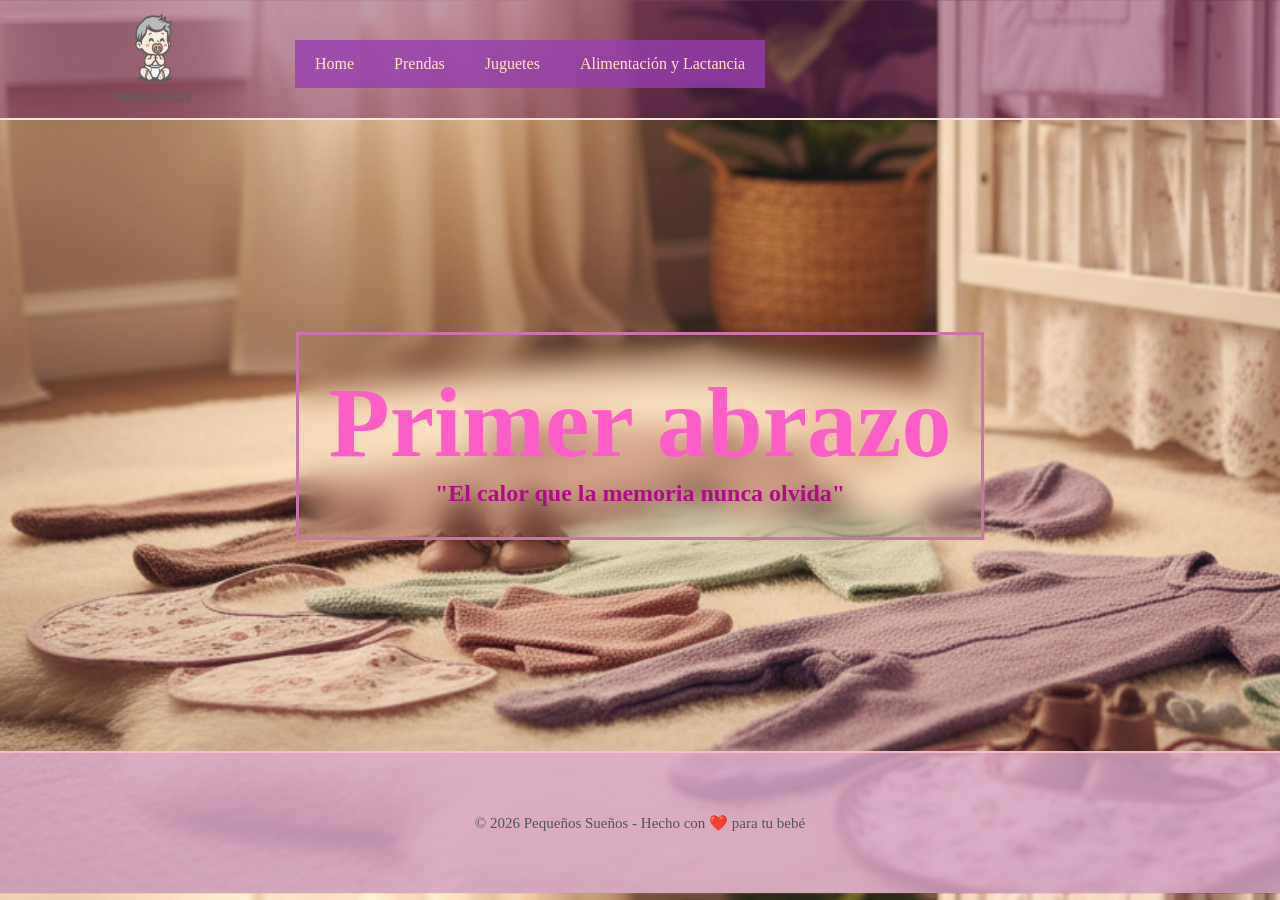
<file: index.html>
<!DOCTYPE html>
<html lang="es">
<head>
    <meta charset="UTF-8">
    <meta name="viewport" content="width=device-width, initial-scale=1.0">
    <title>Primer Abrazo - Inicio</title>
    <link rel="stylesheet" href="style.css">
</head>
<body class="fd">
    <header class="e">
        <img class="i" src="logo.png" alt="Logo">
        <nav id="nave" class="container">
            <ul>
                <li><a href="home.html" target="contenido">Home</a></li>
                <li>
                    <a href="#">Prendas</a>
                    <ul class="submenu">
                        <li>
                            <a href="#">Pijamas</a>
                            <ul>
                                <li><a href="Pijama-Botones.html" target="contenido">Pijama de Botones</a></li>
                                <li><a href="pijama_sudadera.html" target="contenido">Pijama de Sudadera</a></li>
                            </ul>
                        </li>
                        <li><a href="calzado.html" target="contenido">Calzado</a></li>
                        <li>
                            <a href="#">Vestidos</a>
                            <ul>
                                <li><a href="vestido.html" target="contenido">Vestido Cruzado RT</a></li>
                            </ul>
                        </li>
                        <li>
                            <a href="#">Calcetas</a>
                            <ul>
                                <li><a href="#">Cortas/Al tobillo</a></li>
                                <li><a href="#">Medias/Leotardos</a></li>
                                <li><a href="#">Tobilleras volantes .</a></li>
                            </ul>
                        </li>
                    </ul>
                </li>
                <li><a href="#">Juguetes</a></li>
                <li><a href="#">Alimentación y Lactancia</a></li>
            </ul>
        </nav>
    </header>

    <main>
        <iframe src="home.html" name="contenido" id="frame-contenido"></iframe>
    </main>

    <footer>
        <p>&copy; 2026 Pequeños Sueños - Hecho con ❤️ para tu bebé</p>
    </footer>
</body>
</html>
</file>
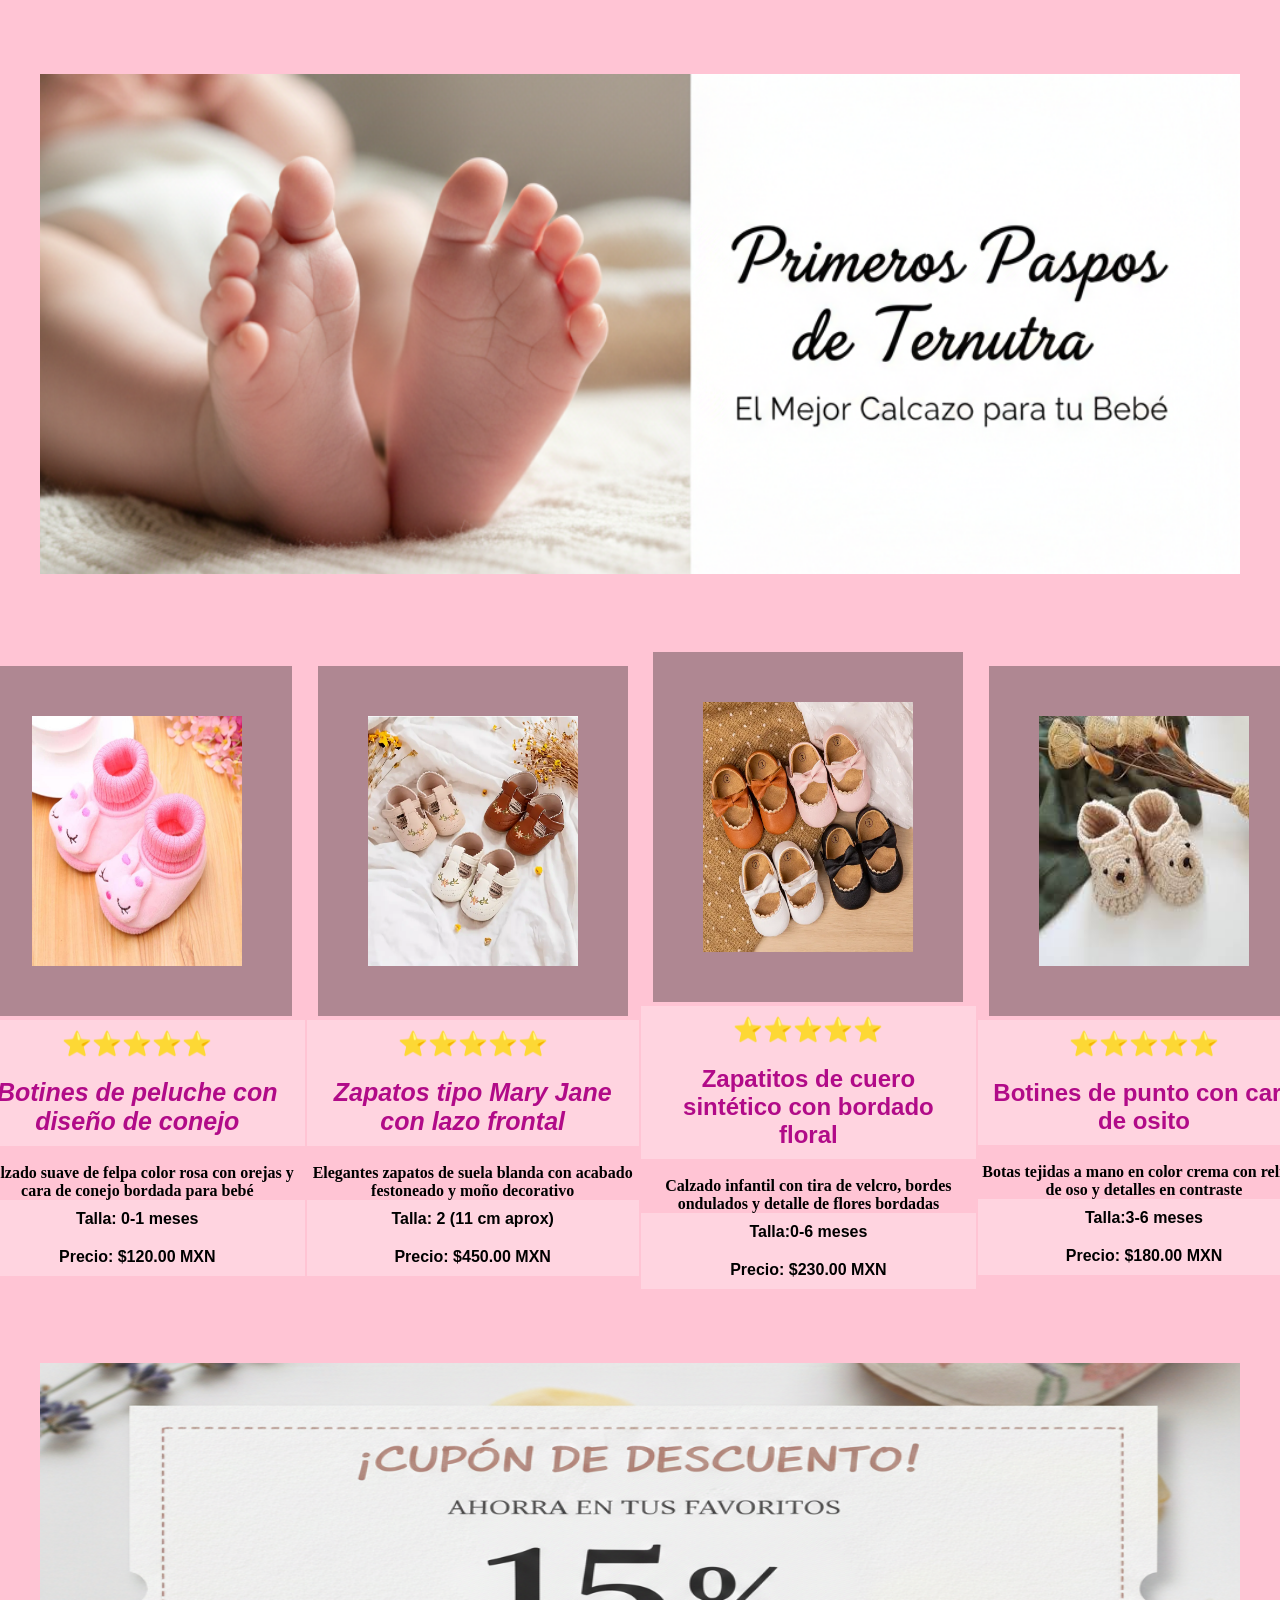
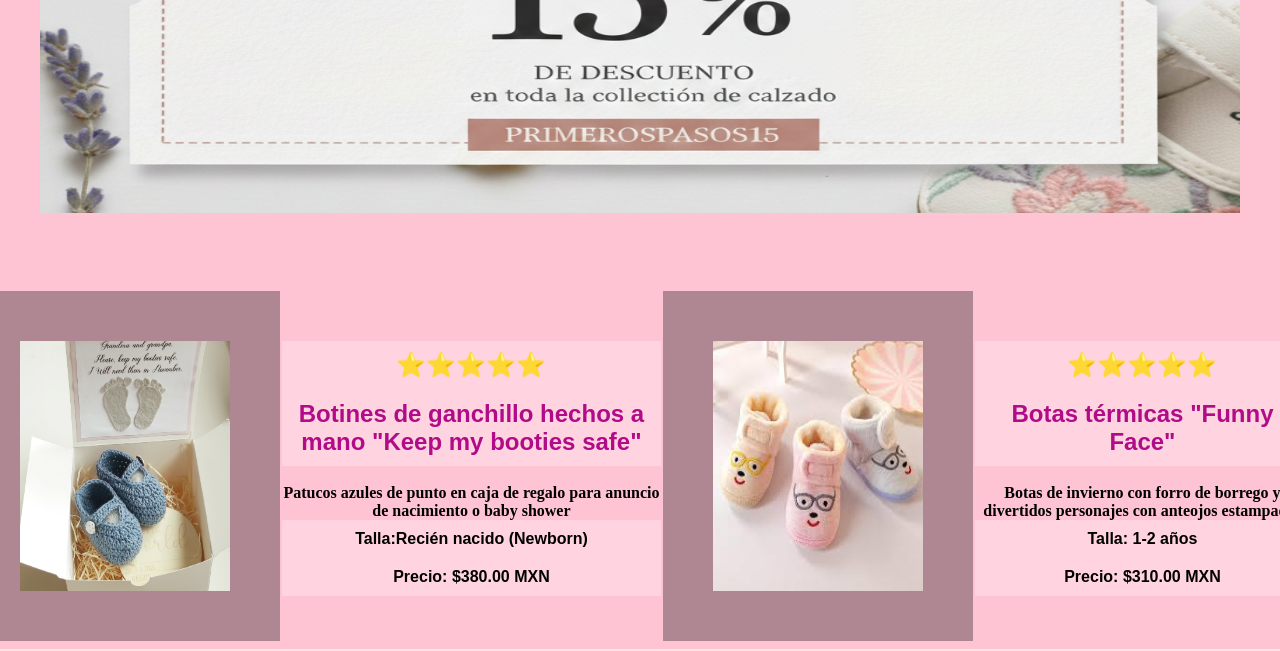
<file: calzado.html>
<!DOCTYPE html>
<html lang="en">
<head>
    <meta charset="UTF-8">
    <meta name="viewport" content="width=device-width, initial-scale=1.0">
    <title>Document</title>
    <link rel="stylesheet" href="style.css">
</head>
<body class="o">
    <header>
    <table><tr><td><img  aling="center" src="calzado.encabezado.png" width="1200px" height="500px"></td></tr></table>
    <table>
        <tr><td><img class="h" aling="center" src="c1.jpg" width="210px" height="250px">
                <h2 class="j">⭐⭐⭐⭐⭐</h2>
                <h2 class="j"><i class="l">Botines de peluche con diseño de conejo</i></h2><br>
                <h4>Calzado suave de felpa color rosa con orejas y cara de conejo bordada para bebé</h4>
                <h4 class="j">Talla: 0-1 meses <br></h4>
                <h4 class="j">Precio: $120.00 MXN</h4></td>

                <td><img class="h" aling="center" src="c2.webp" width="210px" height="250px">
                <h2 class="j">⭐⭐⭐⭐⭐</h2>
                <h2 class="j"><i class="l">Zapatos tipo Mary Jane con lazo frontal</i></h2><br>
                <h4>Elegantes zapatos de suela blanda con acabado festoneado y moño decorativo</h4>
                <h4 class="j">Talla: 2 (11 cm aprox) <br></h4>
                <h4 class="j">Precio: $450.00 MXN</h4></td>

                <td><img class="h" aling="center" src="c3.webp" width="210px" height="250px">
                <h2 class="j">⭐⭐⭐⭐⭐</h2>
                <h2 class="j"><i class="l"></i>Zapatitos de cuero sintético con bordado floral</h2><br>
                <h4>Calzado infantil con tira de velcro, bordes ondulados y detalle de flores bordadas</h4>
                <h4 class="j">Talla:0-6 meses <br></h4>
                <h4 class="j">Precio: $230.00 MXN</h4></td>

                <td><img class="h" aling="center" src="c5.jpg" width="210px" height="250px">
                <h2 class="j">⭐⭐⭐⭐⭐</h2>
                <h2 class="j"><i class="l"></i>Botines de punto con cara de osito</h2><br>
                <h4>Botas tejidas a mano en color crema con relieve de oso y detalles en contraste</h4>
                <h4 class="j">Talla:3-6 meses <br></h4>
                <h4 class="j">Precio: $180.00 MXN</h4></td>
                </tr>
                </table>
                    <table><tr><td><img class="p" src="en2.png" width="1200px" height="450px"></td></tr></table>
                <table>
                <tr>
                <td><img class="h" aling="center" src="c6.avif" width="210px" height="250px">
                </td>
                <td><h2 class="j">⭐⭐⭐⭐⭐</h2>
                <h2 class="j"><i class="l"></i>Botines de ganchillo hechos a mano "Keep my booties safe"</h2><br>
                <h4>Patucos azules de punto en caja de regalo para anuncio de nacimiento o baby shower</h4>
                <h4 class="j">Talla:Recién nacido (Newborn)<br></h4>
                <h4 class="j">Precio: $380.00 MXN</h4></td>
                <td><img class="h" aling="center" src="c7.jfif" width="210px" height="250px">
                </td>

                <td><h2 class="j">⭐⭐⭐⭐⭐</h2>
                <h2 class="j"><i class="l"></i>Botas térmicas "Funny Face"</h2><br>
                <h4>Botas de invierno con forro de borrego y divertidos personajes con anteojos estampados</h4>
                <h4 class="j">Talla: 1-2 años<br></h4>
                <h4 class="j">Precio: $310.00 MXN</h4></td></tr>
    </table>
    </header>
</body>
</html>
</file>
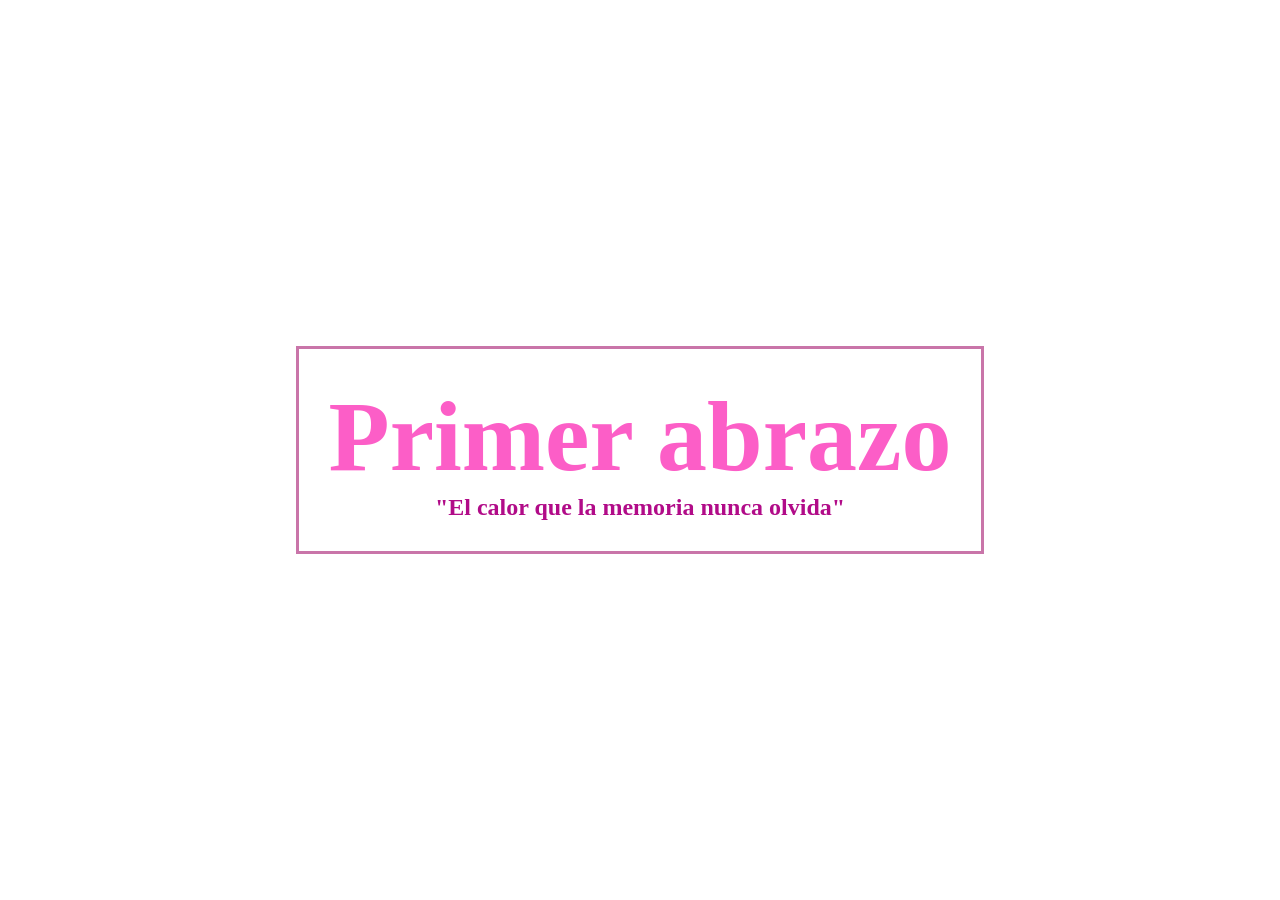
<file: home.html>
<!DOCTYPE html>
<html lang="en">
<head>
    <meta charset="UTF-8">
    <meta name="viewport" content="width=device-width, initial-scale=1.0">
    <title>Home</title>
    <link rel="stylesheet" href="style.css">
</head>
<body class="b">
<div class="d">
<h1>Primer abrazo</h1>
<h2>"El calor que la memoria nunca olvida"</h2>
</div>

</body>
</html>
</file>
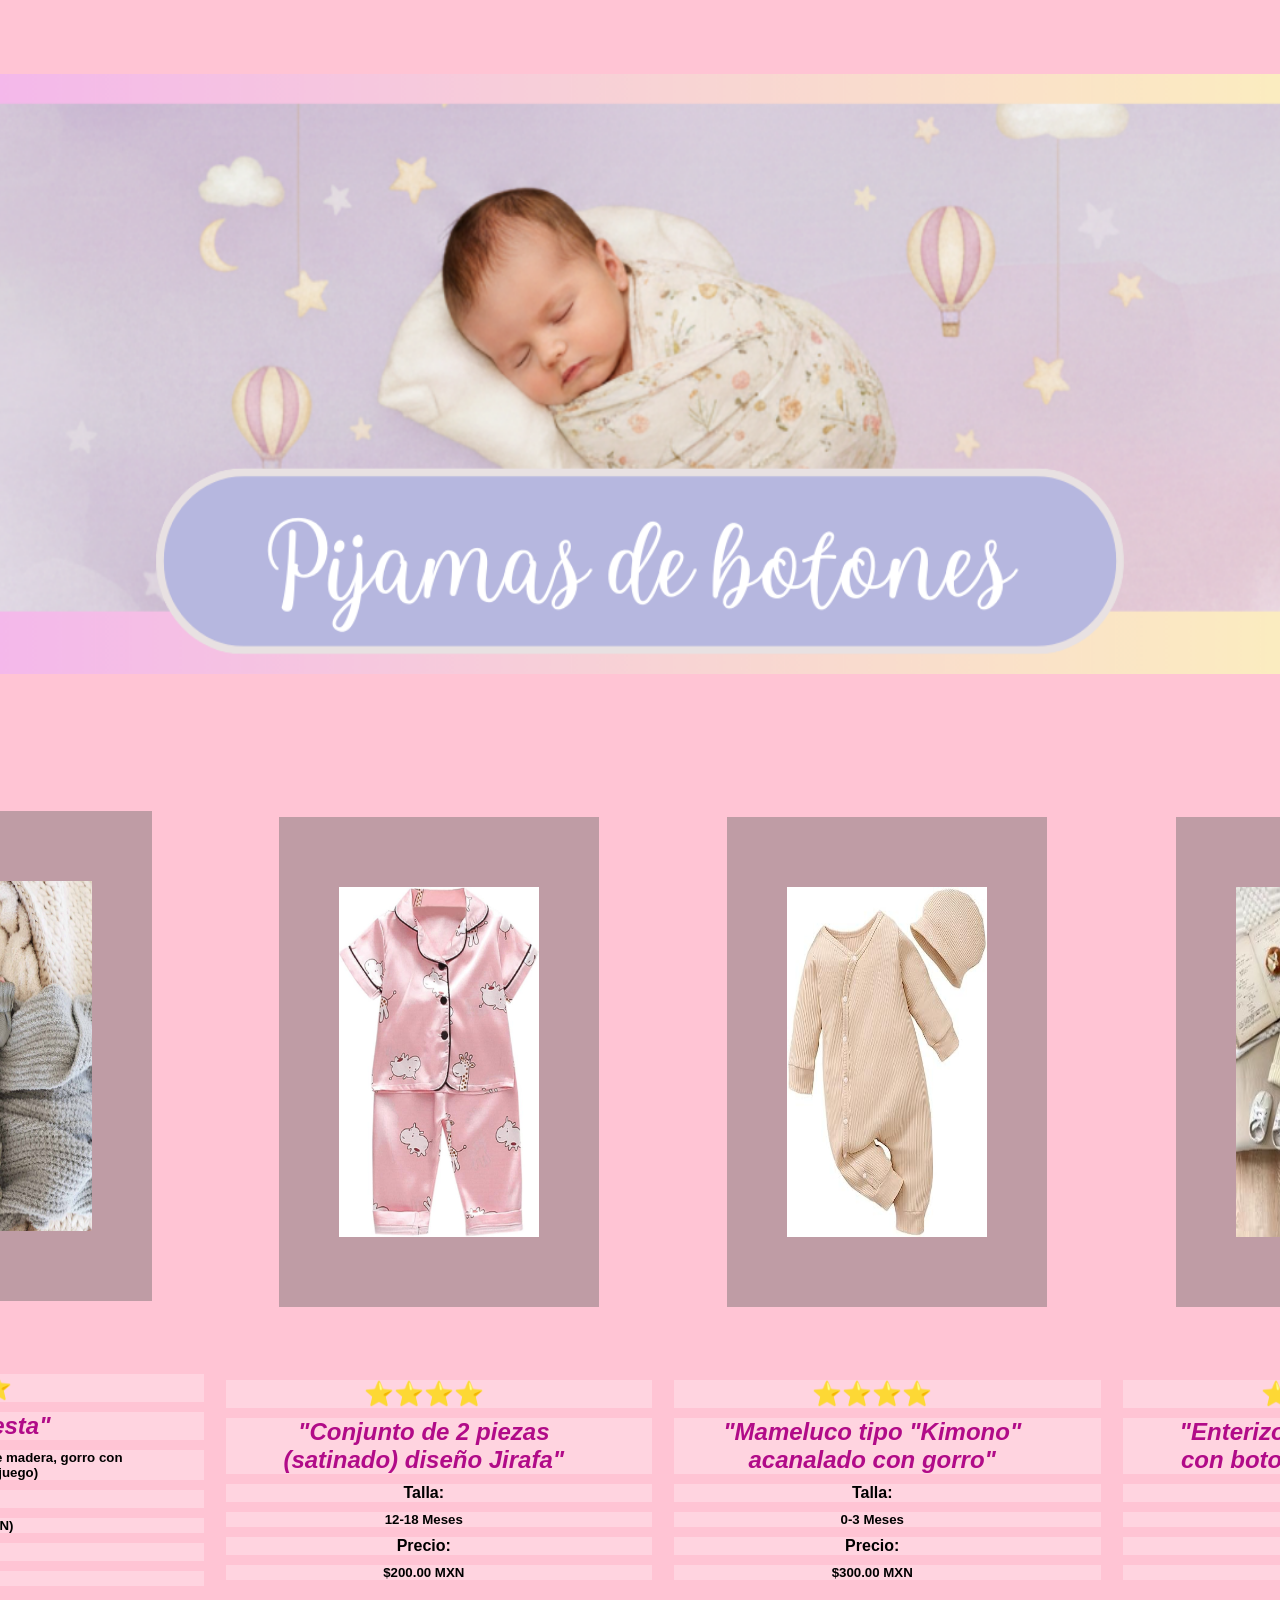
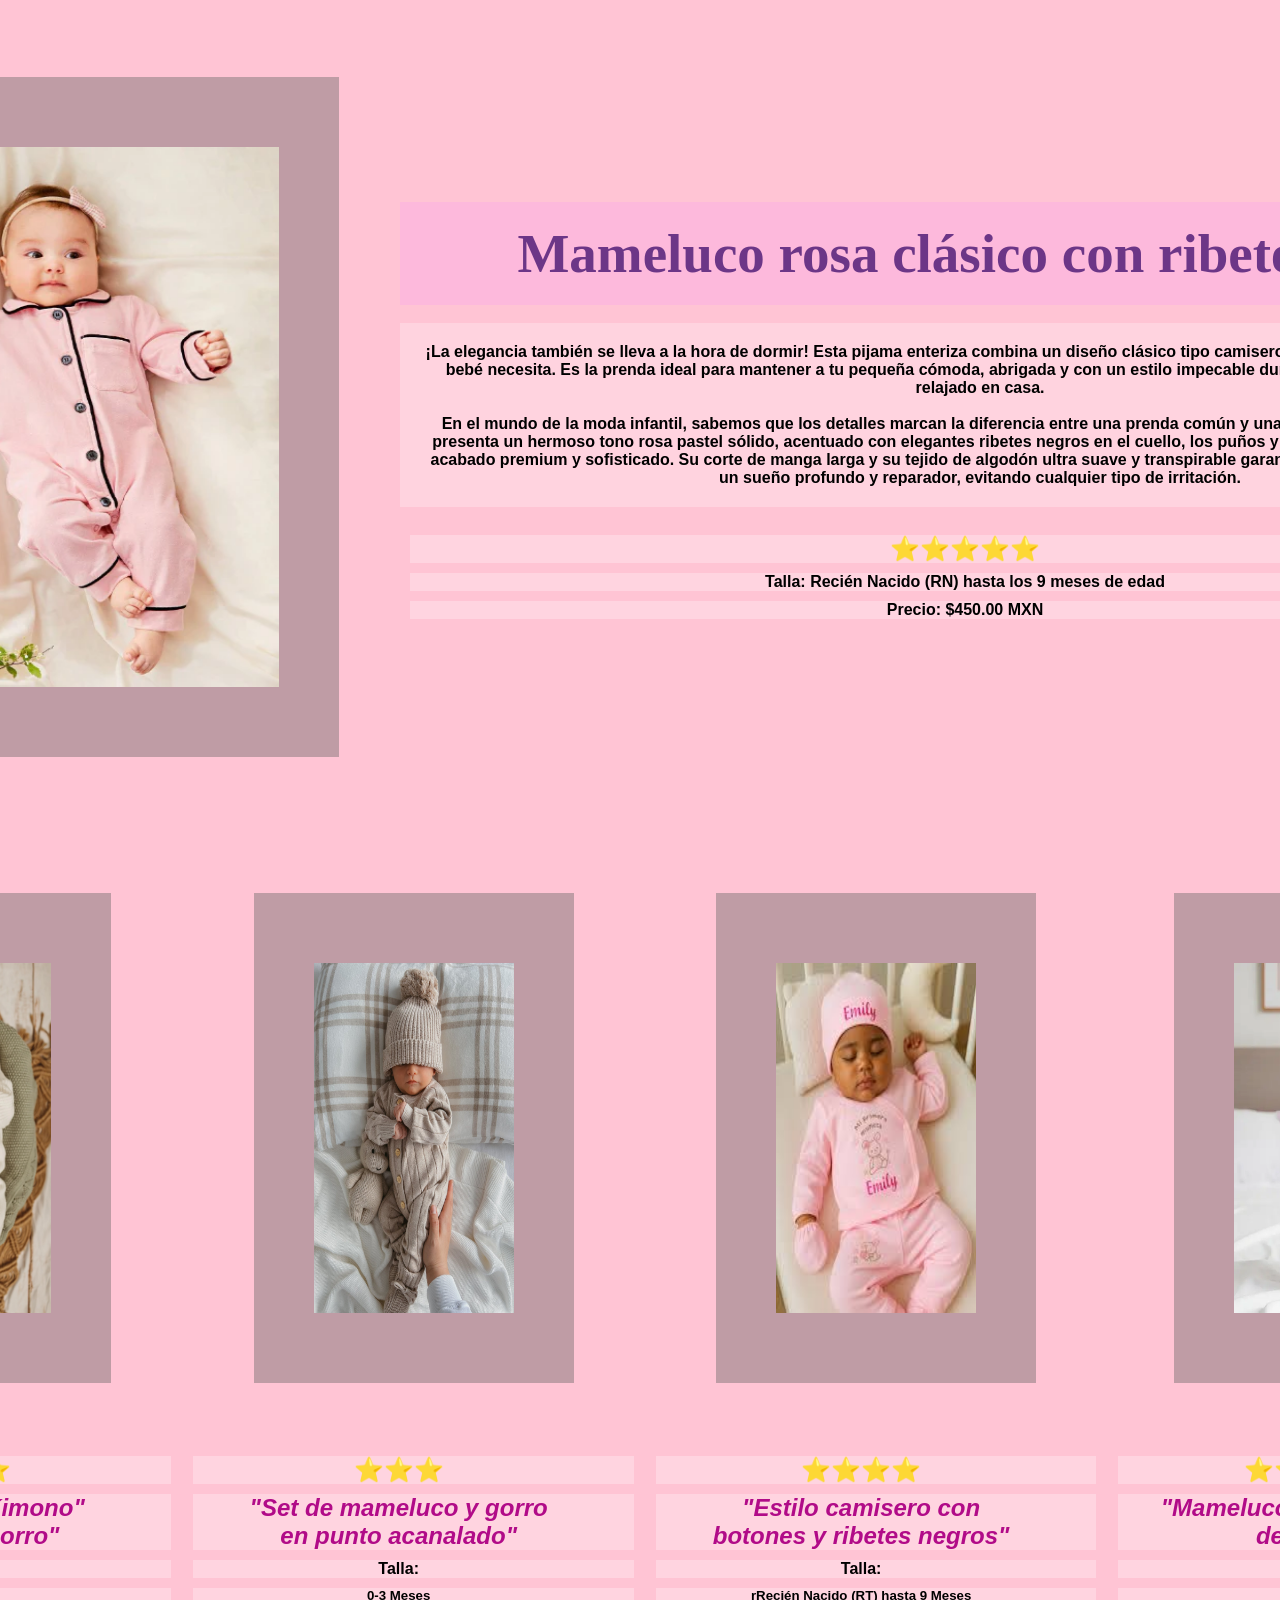
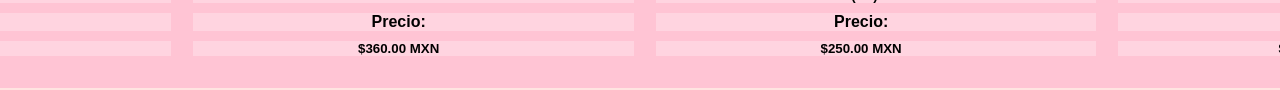
<file: Pijama-Botones.html>
<!DOCTYPE html>
<html lang="en">
<head>
    <meta charset="UTF-8">
    <meta name="viewport" content="width=device-width, initial-scale=1.0">
    <title>Pijama de Botones RN</title>
    <link rel="stylesheet" href="style.css">
</head>
<body class="o">
    <header>
        <table>
            <tr>
                <td><img aling="left" src="encabezado.png" width="1700px" height="600px"></td>
            </tr>
            </table>
            <table>
            <tr><td><img class="f" aling="center" src="b4.jpg" width="250px" height="350px">
                <h2 class="t">⭐⭐⭐⭐</h2>
                <h2 class="t"><i>"Primera Puesta"</i></h2>
                <h5 class="t">(Incluye mameluco con botones de madera, gorro con pompón y patucos a juego)</h5>
                <h4 class="t">Talla:<br></h4>
                    <h5 class="t">Recién Nacido (RN)</h5>
                        <h4 class="t">Precio:</h4> 
                        <h5 class="t">$340.00 MXN</h5><br></td>
            
                <td ><img class="f" aling="center" src="Pijama de Botones.jpg" width="200px" height="350px">
                    <h2 class="t">⭐⭐⭐⭐</h2>
                <h2 class="t"><i>"Conjunto de 2 piezas (satinado) diseño Jirafa"</i></h2>
                <h4 class="t">Talla:<br></h4>
                    <h5 class="t">12-18 Meses </h5>
                        <h4 class="t">Precio:</h4> 
                        <h5 class="t">$200.00 MXN</h5><br></td>
            
                <td ><img class="f" aling="center" src="pijamabotones.jpg" width="200px" height="350px">
                <h2 class="t">⭐⭐⭐⭐</h2>
                <h2 class="t"><i>"Mameluco tipo "Kimono" acanalado con gorro"</i></h2>
                <h4 class="t">Talla:<br></h4>
                    <h5 class="t">0-3 Meses </h5>
                        <h4 class="t">Precio:</h4> 
                        <h5 class="t">$300.00 MXN</h5><br></td>
                

                <td ><img class="f" aling="center" src="b2.jpg" width="200px" height="350px"><h3 class="t"></h3>
                <h2 class="t">⭐⭐⭐⭐</h2>
                <h2 class="t"><i>"Enterizo de punto beige con botones de madera"</i></h2>
                <h4 class="t">Talla:<br></h4>
                    <h5 class="t">6-9 Meses </h5>
                        <h4 class="t">Precio:</h4> 
                        <h5 class="t">$320.00 MXN</h5><br></td></tr>

                </table><table>
                <tr><td ><img class="f" aling="center" src="Pijama de Botones RN.webp" width="440px" height="540px"><h3 class="t"></h3></td><td>
                    <h1 class="q">Mameluco rosa clásico con ribete negro</h1><br>
                    <h4 class="m">¡La elegancia también se lleva a la hora de dormir! Esta pijama enteriza combina un diseño clásico tipo camisero con la suavidad que la piel de tu bebé necesita. Es la prenda ideal para mantener a tu pequeña cómoda, abrigada y con un estilo impecable durante toda la noche o en un día relajado en casa.<br><br> En el mundo de la moda infantil, sabemos que los detalles marcan la diferencia entre una prenda común y una pieza inolvidable. Este modelo presenta un hermoso tono rosa pastel sólido, acentuado con elegantes ribetes negros en el cuello, los puños y la solapa frontal que resaltan su acabado premium y sofisticado. Su corte de manga larga y su tejido de algodón ultra suave y transpirable garantizan una temperatura ideal para un sueño profundo y reparador, evitando cualquier tipo de irritación.</h4><br>
                    <h2 class="t">⭐⭐⭐⭐⭐</h2>
                <h4 class="t">Talla:   Recién Nacido (RN) hasta los 9 meses de edad<br></h4>
                        <h4 class="t">Precio:  $450.00 MXN</h4><br></td>
                </table><table>
                <td ><img class="f" aling="center" src="b1.webp" width="200px" height="350px"><h3 class="t"></h3>
                    <h2 class="t">⭐⭐⭐⭐⭐</h2>
                <h2 class="t"><i>"Mameluco tipo "Kimono" acanalado con gorro"</i></h2>
                <h4 class="t">Talla:<br></h4>
                    <h5 class="t">0-3 Meses </h5>
                        <h4 class="t">Precio:</h4> 
                        <h5 class="t">$300.00 MXN</h5><br></td>
            
                <td ><img class="f" aling="center" src="b5.jpg" width="200px" height="350px"><h3 class="t"></h3>
                <h2 class="t">⭐⭐⭐</h2>
                <h2 class="t"><i>"Set de mameluco y gorro en punto acanalado"</i></h2>
                <h4 class="t">Talla:<br></h4>
                    <h5 class="t">0-3 Meses </h5>
                        <h4 class="t">Precio:</h4> 
                        <h5 class="t">$360.00 MXN</h5><br></td>
                    
                <td ><img class="f" aling="center" src="b7.jpg" width="200px" height="350px"><h3 class="t"></h3>
                <h2 class="t">⭐⭐⭐⭐</h2>
                <h2 class="t"><i>"Estilo camisero con botones y ribetes negros"</i></h2>
                <h4 class="t">Talla:<br></h4>
                    <h5 class="t">rRecién Nacido (RT) hasta 9 Meses </h5>
                        <h4 class="t">Precio:</h4> 
                        <h5 class="t">$250.00 MXN</h5><br></td>

                    <td ><img class="f" aling="center" src="b6.webp" width="200px" height="350px"><h3 class="t"></h3>
                <h2 class="t">⭐⭐⭐⭐⭐</h2>
                <h2 class="t"><i>"Mameluco "Sweet Ribbon" de Verano"</i></h2>
                <h4 class="t">Talla:<br></h4>
                    <h5 class="t">6-24 Meses </h5>
                        <h4 class="t">Precio:</h4> 
                        <h5 class="t">$500.00 MXN</h5><br></td></tr>
        </table>
    </header>
</body>
</html>
</file>
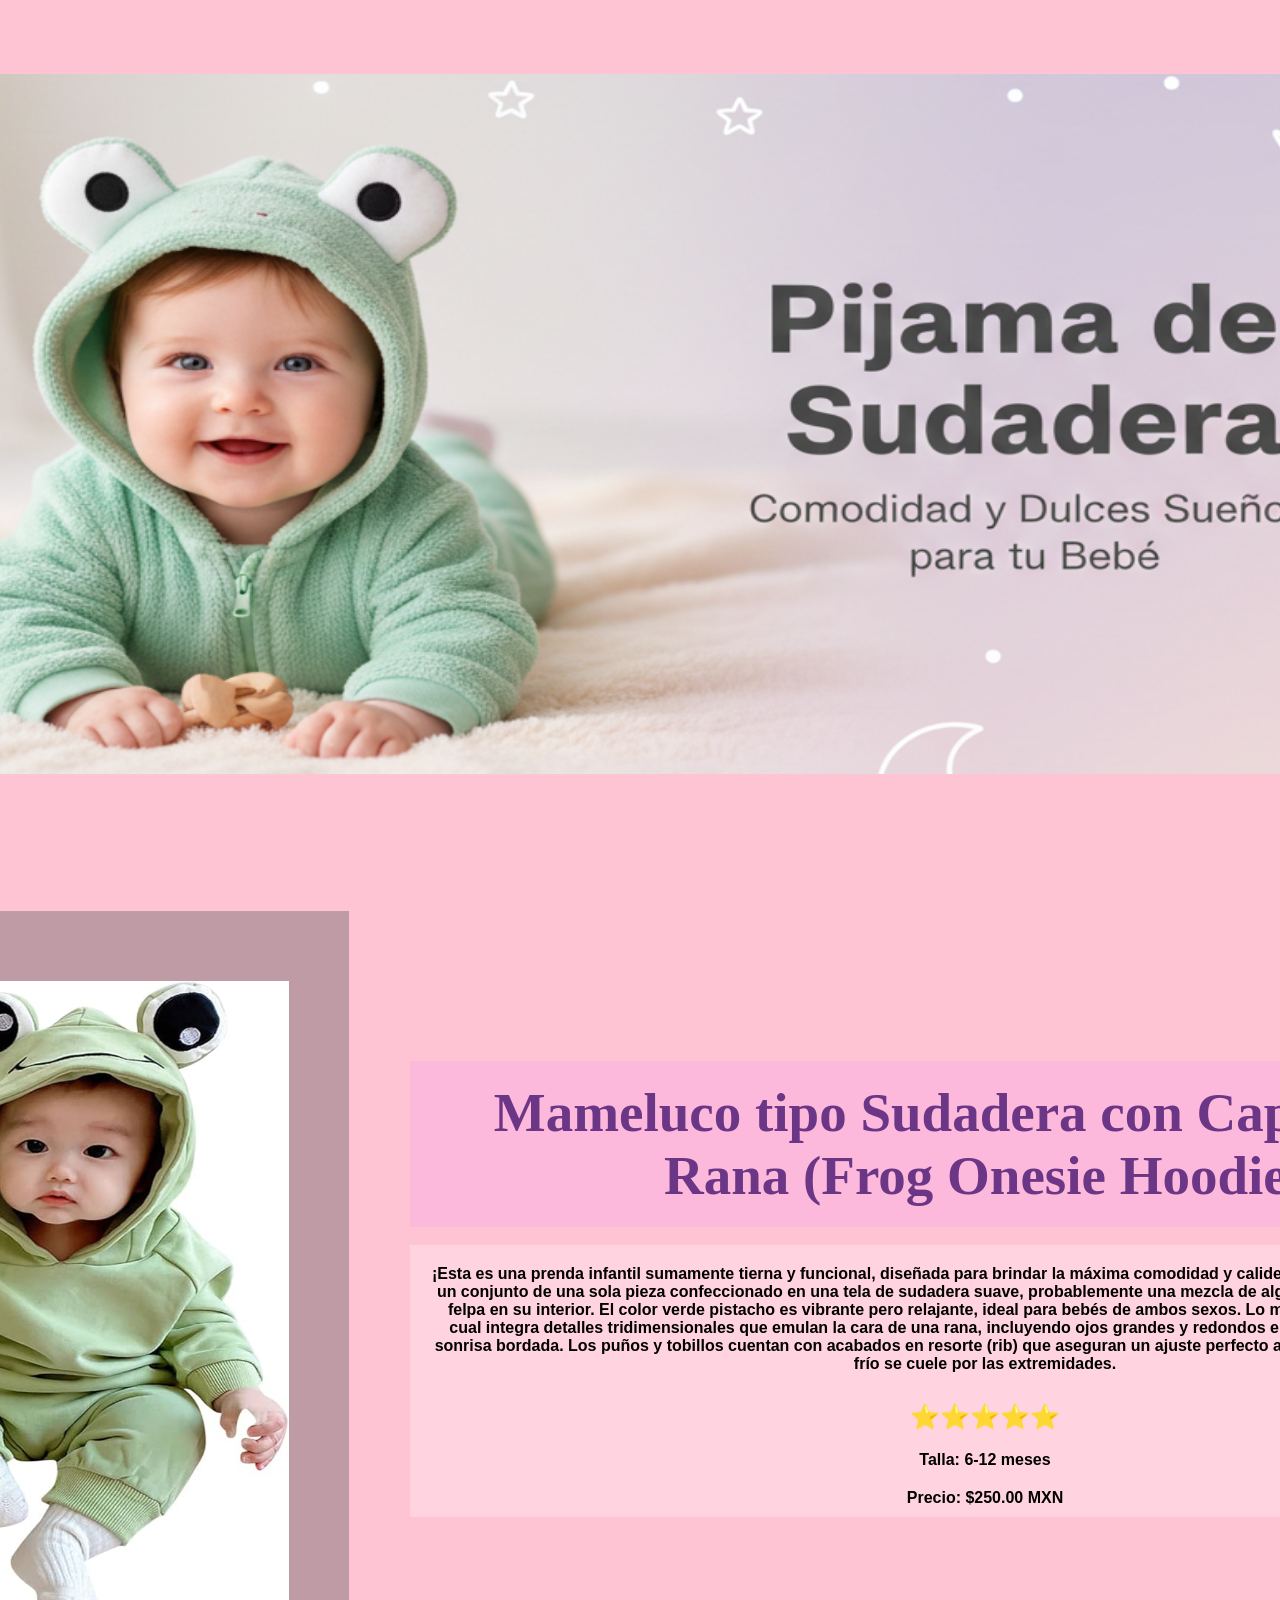
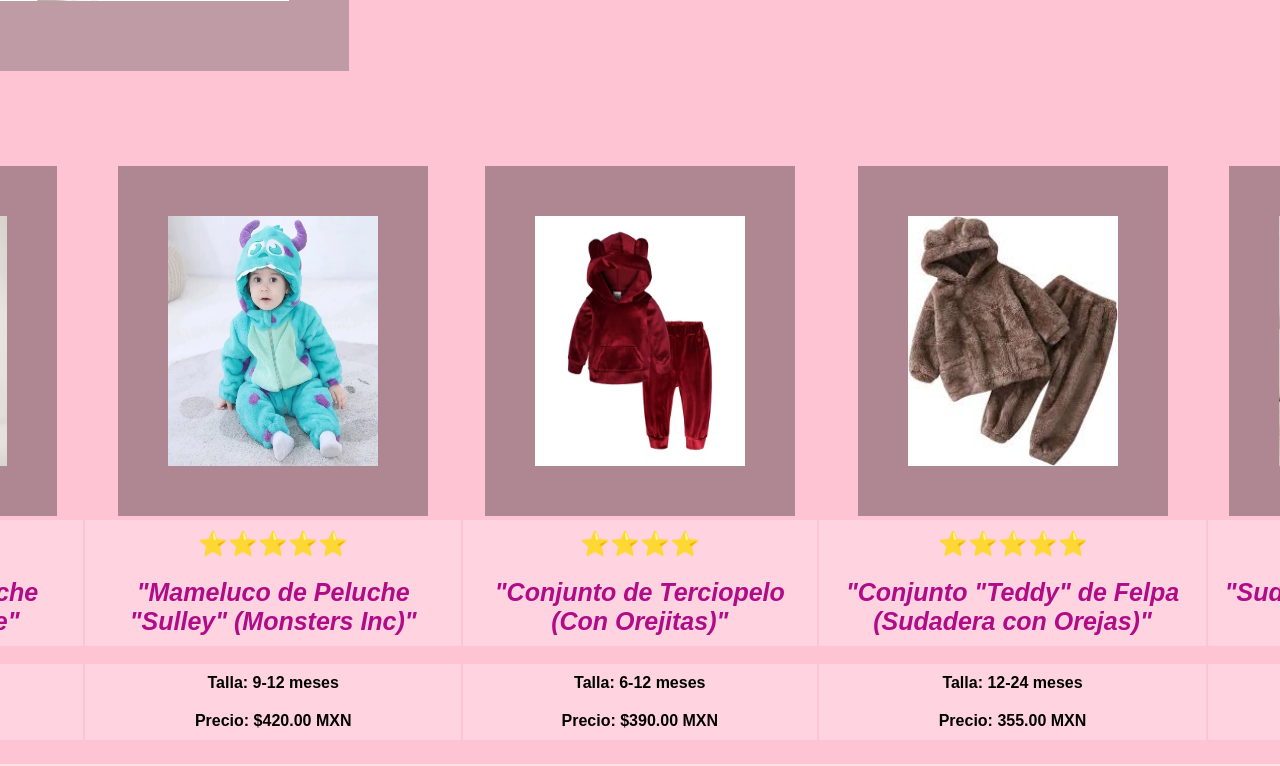
<file: pijama_sudadera.html>
<!DOCTYPE html>
<html lang="en">
<head>
    <meta charset="UTF-8">
    <meta name="viewport" content="width=device-width, initial-scale=1.0">
    <title>Document</title>
    <link rel="stylesheet" href="style.css">

</head>
<body class="o">
    <header>
        <table>
            <tr>
                <td><img aling="left" src="e2.png" width="1700px" height="700px"></td>
            </tr>
            </table>
        <table>
                <tr><td ><img class="f" aling="center" src="Pijama de Sudadera RT.jpg" width="450px" height="620px"><h3 class="t"></h3></td><td>
                    <h1 class="q">Mameluco tipo Sudadera con Capucha de Rana (Frog Onesie Hoodie)</h1><br>
                    <h4 class="m">¡Esta es una prenda infantil sumamente tierna y funcional, diseñada para brindar la máxima comodidad y calidez a los más pequeños. Se trata de un conjunto de una sola pieza confeccionado en una tela de sudadera suave, probablemente una mezcla de algodón y poliéster con acabado de felpa en su interior. El color verde pistacho es vibrante pero relajante, ideal para bebés de ambos sexos. Lo más destacado es su capucha, la cual integra detalles tridimensionales que emulan la cara de una rana, incluyendo ojos grandes y redondos en blanco y negro, junto con una sonrisa bordada. Los puños y tobillos cuentan con acabados en resorte (rib) que aseguran un ajuste perfecto al cuerpo del niño, evitando que el frío se cuele por las extremidades.</h4>
                    <h2 class="j">⭐⭐⭐⭐⭐</h2>
                    <h4 class="j">Talla: 6-12 meses<br></h4>
                    <h4 class="j">Precio:  $250.00 MXN</h4><br></td>
                </table>

                <table>
                    <tr><td ><img class="h" aling="center" src="s1.jpg" width="210px" height="250px">
                <h2 class="j">⭐⭐⭐⭐⭐</h2>
                <h2 class="j"><i class="l">"Mameluco de Peluche "Stitch" con Cierre"</i></h2><br>
                <h4 class="j">Talla: 12-18 meses <br></h4>
                <h4 class="j">Precio: $380.00 MXN</h4></td>

                <td ><img class="h" aling="center" src="s2.webp" width="210px" height="250px">
                <h2 class="j">⭐⭐⭐⭐⭐</h2>
                <h2 class="j"><i class="l">"Mameluco de Peluche "Sulley" (Monsters Inc)"</i></h2><br>
                <h4 class="j">Talla: 9-12 meses <br></h4>
                <h4 class="j">Precio: $420.00 MXN</h4></td>
                
                <td ><img class="h" aling="center" src="s3.avif" width="210px" height="250px">
                <h2 class="j">⭐⭐⭐⭐</h2>
                <h2 class="j"><i class="l">"Conjunto de Terciopelo (Con Orejitas)"</i></h2><br>
                <h4 class="j">Talla: 6-12 meses <br></h4>
                <h4 class="j">Precio: $390.00 MXN</h4></td>

                <td ><img class="h" aling="center" src="s4.jpg" width="210px" height="250px">
                <h2 class="j">⭐⭐⭐⭐⭐</h2>
                <h2 class="j"><i class="l">"Conjunto "Teddy" de Felpa (Sudadera con Orejas)"</i></h2><br>
                <h4 class="j">Talla: 12-24 meses <br></h4>
                <h4 class="j">Precio: 355.00 MXN</h4></td>

                <td ><img class="h" aling="center" src="s5.webp" width="210px" height="250px">
                <h2 class="j" >⭐⭐⭐⭐</h2>
                <h2 class="j"><i class="l">"Sudadera con Estampado de Conejo "</i></h2><br>
                <h4 class="j">Talla: 18-24 meses <br></h4>
                <h4 class="j">Precio: $450.00 MXN <br></h4></td>
            </tr>
            <br><tr><td class="">_</td></tr>
            </table>
    </header>
</body>
</html>
</file>
<file: style.css>
*{
    padding: 0px;
    margin: 0px;
}
#nave{ 
    margin: auto;
    width: 1000px;
    display: flex;
    font-family: Georgia, 'Times New Roman', Times, serif;
}
ul li{
    list-style: none;
}
ul li a{
    text-decoration: none;
    background-color: rgba(150, 61, 177, 0.781);
    color: bisque;
    padding: 15px 20px;
    display: block;
}
ul li a:hover{
    background-color: rgb(66, 43, 70);
}
ul ul{
    display: none;
    position: absolute;
    flex-direction: column;
    min-width: 200px;
}
ul>li{
    float: left;
    position: relative;
}
ul li ul li{
    float: none;
}
ul li ul{
    display: none;/*los subtitulos se ocultan*/
    position: absolute;
    min-width: 140px;
}
ul li:hover>ul{
    display: block;/*los submenus aparecen al hacer click con el mouse sobre los menus principales*/
}
ul li ul li{
    position: relative;
}
ul li ul li ul{
    right: -181px;
    top:0px;
}
img{
    align-content: center;
    padding: 70px;
}
iframe{
    display: flex;
    height: 85%;
    width: 103.1%;
}
.i{
    height: 100px;
    width: 90px;
    margin-top: -100px;
}
.e{
    width: 100%;
    background-color: rgba(87, 1, 95, 0.37);
    height: 38px;
    top: 0;
    left: 0;
    padding: 40px;
    display: flex;
}
#frame-contenido {
    width: 100%;
    height: 70.1vh; /* 80% de la altura de la pantalla */
    border: none;
}
header { background-color: #ffc4d4; padding: 2px; text-align: center; border-bottom: 2px solid #ffe4e1; }
h1{
    color: #fc5ec7; margin: 0; font-size: 100px;
}
h2{
    color: hsl(315, 88%, 37%);
}
footer {
    padding: 1px 0 !important;   /* Reduce el espacio interno al mínimo */
    height: 1px 0 ;     /* Deja que el alto sea solo el del texto */
    border-top: 2px solid #ffc0cbd3; /* Tu línea rosa decorativa */
    border-bottom: none;         /* "none" elimina cualquier borde inferior extra */
    background-color: rgba(221, 172, 206, 0.788);     /* Asegura el fondo limpio */
}

footer p {
    padding: 60px;
    margin: 1 !important;        /* ELIMINA el espacio automático que hace alto al footer */
    font-size: 15px;             /* Texto pequeño para ahorrar espacio */
    text-align: center;          /* Centra el texto */
    color: #555;                 /* Color gris profesional */
}
footer p{
    height: 1%;
}
.fd{
    background:url(fondo.png); 
    background-size: cover;
}
.m{
    display: flex;
}
.b{
    display: flex;
    align-items: center;
    justify-content: center;
    height: 100vh;
}
.d{
    justify-content: center;
    text-align: center;
    padding: 30px;
    color: rgba(212, 167, 167, 0.342);
    border: 3px solid #c975a9;
    backdrop-filter: blur(15px);
}
.p{
    font-family: Georgia, 'Times New Roman', Times, serif;
    font-size: 60px;
    text-align: center;
}
.o{
    padding-left: 10vh;
    padding-right: 10vh;
    display: flex;
    background:url(fondo2.png); /*fondo de la imagen*/
    background-size: cover;/*imagen se ajusta a la pantalla*/
    align-items: center;
    justify-content: center;
}
.f{
    align-items: center;
    margin: 59px; 
    padding-left: 60px;
    padding-right: 60px;
    background-color: rgba(95, 95, 95, 0.397);
}

.h{
    background-color: rgba(0, 0, 0, 0.315);
    align-items: center;
    padding: 50px;
}
.S{
    align-items: center;
    padding-left: 125px;
    background-color: rgb(255, 255, 255);
}
.s{
    align-items: center;
    padding-left: 70px;
    background-color: rgb(255, 255, 255);
}
.l{
    font-size: 25px;
}
.j{
    background-color: rgba(255, 255, 255, 0.267);
    padding: 10px;
    font-family: 'Franklin Gothic Medium', 'Arial Narrow', Arial, sans-serif;
}
.t{
    background-color: rgba(255, 255, 255, 0.267);
    margin: 10px;
    padding-left: 40px;
    padding-right: 70px;
    font-family: 'Franklin Gothic Medium', 'Arial Narrow', Arial, sans-serif;
}
.m{
    background-color: rgba(255, 255, 255, 0.247);
    padding: 20px;
    font-family: 'Franklin Gothic Medium', 'Arial Narrow', Arial, sans-serif;
}
.q{
    color: rgba(55, 7, 104, 0.733);
    font-family: initial;
    background-color: rgba(248, 165, 234, 0.342);
    padding: 20px;
    font-size: 55px;
}
</file>
